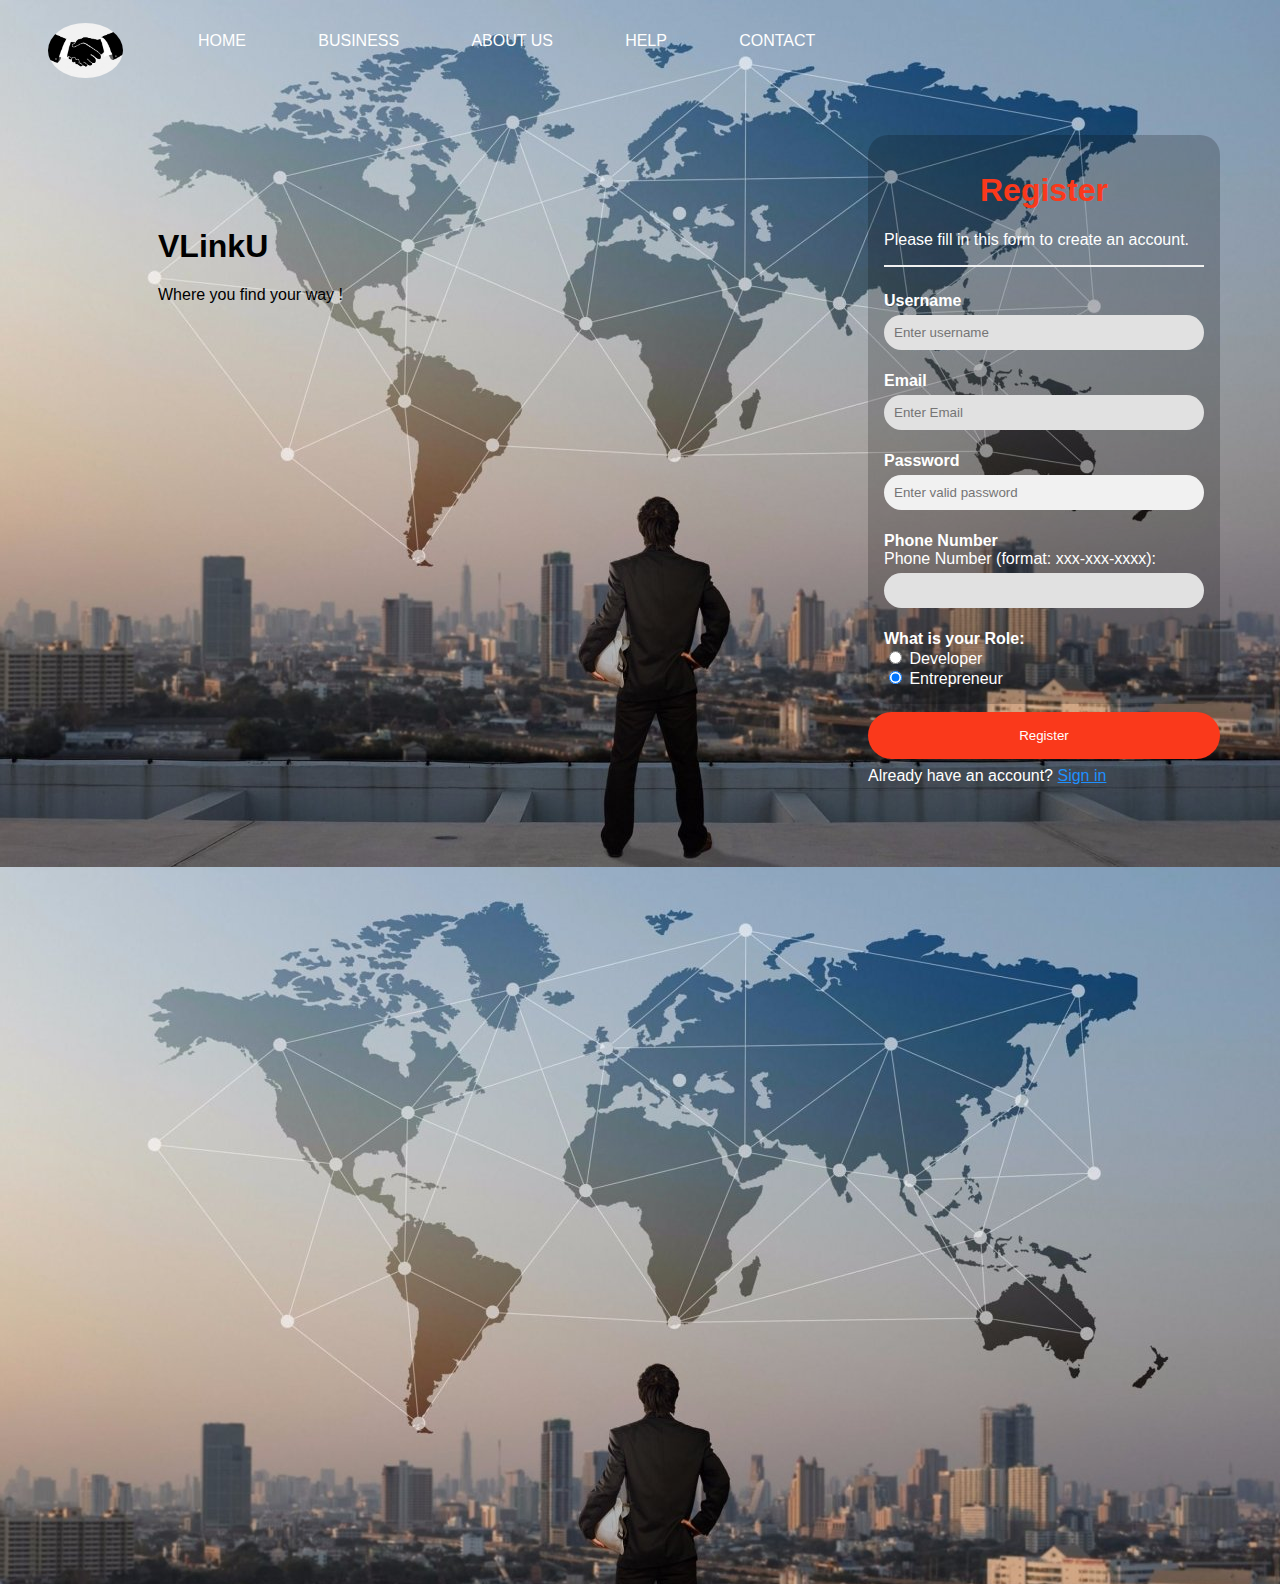
<file: reg (1).html>
<!DOCTYPE html>
<html>
<head>
  <link rel="icon" type="image/jpg" href="hand.jpg"/ >
  <title>VLinkU</title>
  
        
 
<meta name="viewport" content="width=device-width, initial-scale=1">
<style>
.divScroll {
            overflow:scroll;
            height:200px;
            width:100px;
        }
       
body {
	margin-bottom: 100%;
    font-family: Arial, Helvetica, sans-serif;
   background-image:  url("man.jpeg");
    
}
img {
  border-radius: 50%;
}
.Absolute-Center {
  margin: auto;
  position: absolute;
  top: 0; left:5;bottom:0; right: 0;
}

.Absolute-Center.is-Responsive {
  width: 560%; 
  height: 70%;
  min-width: 380px;
  max-width: 480px;

  padding-bottom: 70px;
  padding-left: 68px;
  padding-right: 60px;
}

* {
    box-sizing: border-box;
}

/* Add padding to containers */
.container {
box-sizing: border-box;
background: rgba(0, 0, 0, 0.2);
background-size: cover;
  border-radius: 20px;
    padding: 16px;
  
    color: white ;
    

}

/* Full-width input fields */
input[type=text], input[type=password] {
    width: 100%;
    padding: 10px;
    margin: 5px 0 22px 0;
    display: inline-block;
    border: none;
    background: #f1f1f1;
}

input[type=text]:focus, input[type=password]:focus {
    background-color: #ddd;
    outline: none;
}
input[type=tel], input[type=number] {
    width: 100%;
    padding: 10px;
    margin: 5px 0 22px 0;
    display: inline-block;
    border: none;
    background: #e1e1e1;
}
input[type=text], input[type=text] {
    width: 100%;
    padding: 10px;
    margin: 5px 0 22px 0;
    display: inline-block;
    border: none;
    background: #e1e1e1;
}

/* Overwrite default styles of hr */
hr {
    border: 1px solid #f1f1f1;
    margin-bottom: 25px;
}

/* Set a style for the submit button */
.registerbtn {
    background-color: #FA391B;
    color: white;
    padding: 16px 10px;
    padding-bottom: 10px 20px;
    margin: 8px 0;
    border: none;
    cursor: pointer;
    width: 100%;
    opacity: 10;
    border-radius: 50px;
}
h1 {
  color: #FA391B
}

.registerbtn:hover {
    opacity: 0.5;
    filter: alpha(opacity=50);
}

/* Add a blue text color to links */
a {
    color: dodgerblue;
}
input{
  border-radius: 30px;
}
/* Set a grey background color and center the text of the "sign in" section */
.signin {
    background-color: #ffffff;
    color: 
    text-align: center;
}


#nav a{
	padding : 25px;
}
#nav a:hover{
	background-color: gray;
	opacity :0.2;
}
#nav{
	text-indent: 50px;
	height: 70px;
	width: 100%;
	 
}

#nav a{
	
	text-decoration: none;
	line-height: 65px;
	color: white; 
}
.nav{
	 background: rgba(0, 0, 0, 0.1);
}
#txt h1{
	color: black;
	text-decoration: bold;

}
#txt p{
	color: black;
	text-decoration:bold;

}
#txt {
	color: black;
	text-decoration:bold;
	margin-top: 150px;
	text-indent: 150px;
}

</style>

</head>
<body>
<div id="nav">
	<img src="hand.jpg" height="55" width="75" style="float :left; margin-top: 15px; margin-left: 40px">
	<a href="">HOME</a>
	&nbsp;
	&nbsp;
	<a href="">BUSINESS</a>
	&nbsp;
	&nbsp;
	<a href="">ABOUT US</a>
	&nbsp;
	&nbsp;
	<a href="">HELP</a>
	&nbsp;
	&nbsp;
	<a href="">CONTACT</a>


</div>
<div id="txt">
	<h1>VLinkU</h1>
	<p>Where you find your way !</p>
	</div>
    <div class="Absolute-Center is-Responsive">
  <div class="container">

    <h1><center>Register</center></h1>
    <p>Please fill in this form to create an account.</p>
    <hr>
    <label for="username"><b>Username</b></label>
    <input type="text" name="Username" placeholder="Enter username" pattern="[a-z]{1,15}" title="Username should only contain lowercase letters. e.g. john" required>

    <label for="email"><b>Email</b></label>
    <input type="text" name="email" placeholder="Enter Email"  
           pattern=".+@gmail.com" size="30" required 
           title="Must be a @gmail.com email address" required>

     <label for="psw"><b>Password</b></label>
    <input type="password" id="psw" name="psw" pattern="(?=.*\d)(?=.*[a-z])(?=.*[A-Z]).{8,}" title="Must contain at least one number and one uppercase and lowercase letter, and at least 8 or more characters" placeholder="Enter valid password"  required>

    

    <script>
var myInput = document.getElementById("psw");
var letter = document.getElementById("letter");
var capital = document.getElementById("capital");
var number = document.getElementById("number");
var length = document.getElementById("length");

// When the user clicks on the password field, show the message box
myInput.onfocus = function() {
    document.getElementById("message").style.display = "block";
}

// When the user clicks outside of the password field, hide the message box
myInput.onblur = function() {
    document.getElementById("message").style.display = "none";
}

// When the user starts to type something inside the password field
myInput.onkeyup = function() {
  // Validate lowercase letters
  var lowerCaseLetters = /[a-z]/g;
  if(myInput.value.match(lowerCaseLetters)) {  
    letter.classList.remove("invalid");
    letter.classList.add("valid");
  } else {
    letter.classList.remove("valid");
    letter.classList.add("invalid");
  }
  
  // Validate capital letters
  var upperCaseLetters = /[A-Z]/g;
  if(myInput.value.match(upperCaseLetters)) {  
    capital.classList.remove("invalid");
    capital.classList.add("valid");
  } else {
    capital.classList.remove("valid");
    capital.classList.add("invalid");
  }

  // Validate numbers
  var numbers = /[0-9]/g;
  if(myInput.value.match(numbers)) {  
    number.classList.remove("invalid");
    number.classList.add("valid");
  } else {
    number.classList.remove("valid");
    number.classList.add("invalid");
  }
  
  // Validate length
  if(myInput.value.length >= 8) {
    length.classList.remove("invalid");
    length.classList.add("valid");
  } else {
    length.classList.remove("valid");
    length.classList.add("invalid");
  }
}

</script>


<label for="phonenum"><b>Phone Number</b></label><br/>
  Phone Number (format: xxx-xxx-xxxx):
  <input type="tel" pattern="^\d{3}-\d{3}-\d{4}$" required >

  <label for="role"><b>What is your Role:</b></label><br>
        
                <input type="radio" name="role" value="Developer" checked> Developer<br>
        <input type="radio" name="role" value="Entrepreneur" checked> Entrepreneur<br>

       
    </div>


 

    <button type="submit" style="float: left" class="registerbtn">Register</button>
    <p style="color:white;margin-center-right:100px">Already have an account? <a href="Login1.html">Sign in</a></p>


     
  </div>
 
 
</div>
</div>
</div>
</div>
</form>


</body>
</html>
</file>
